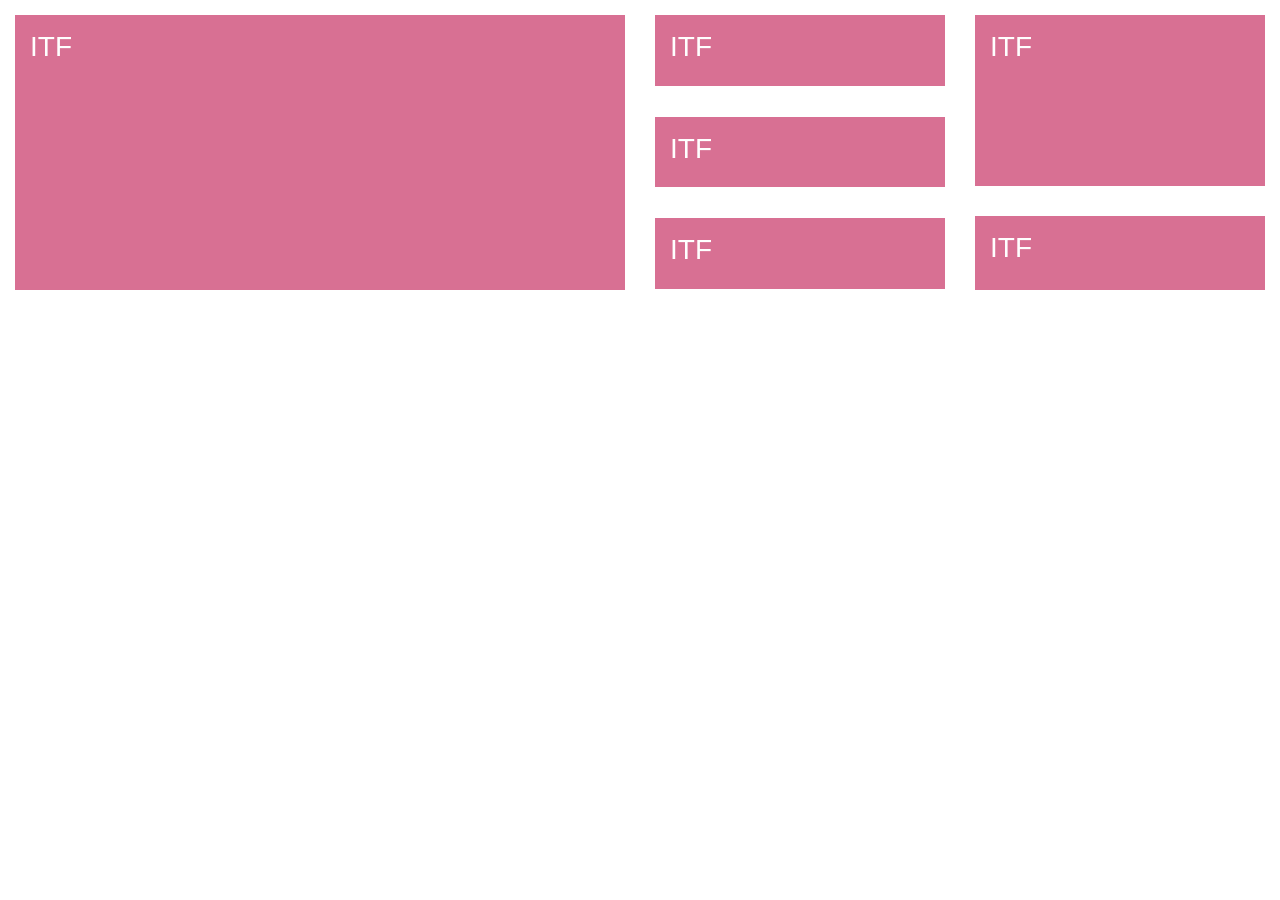
<file: www/index.html>
<!DOCTYPE html>
<html lang="en">
<head>
    <meta charset="UTF-8">
    <meta name="viewport" content="width=device-width, initial-scale=1.0">
    <title>Document</title>
    <link rel="stylesheet" href="https://cdn.jsdelivr.net/npm/bootstrap@4.5.3/dist/css/bootstrap.min.css" integrity="sha384-TX8t27EcRE3e/ihU7zmQxVncDAy5uIKz4rEkgIXeMed4M0jlfIDPvg6uqKI2xXr2" crossorigin="anonymous">
    <link href="style.css" rel="stylesheet">

</head>
<body>
    <div class="container-fluid">
        <div class="row row-height">
            <div class="col-md-6 cell">
                <div class="cell-body">
                    <h3>ITF</h3>
                </div>
            </div>
            <div class="col-md-6">
                <div class="row height-100">
                    <div class="col-sm-6">
                        <div class="row height-100">
                            <div class="col-12 cell" style="height: 33%;">
                                <div class="cell-body">
                                    <h3>ITF</h3>
                                </div>
                            </div>
                            <div class="col-12 cell" style="height: 33%;">
                                <div class="cell-body">
                                    <h3>ITF</h3>
                                </div>
                            </div>
                            <div class="col-12 cell" style="height: 33%;">
                                <div class="cell-body">
                                    <h3>ITF</h3>
                                </div>
                            </div>
                        </div>
                        
                    </div>
                    <div class="col-sm-6">
                        <div class="row height-100">
                            <div class="col-12 cell" style="height: 66%;">
                                <div class="cell-body">
                                    <h3>ITF</h3>
                                </div>
                            </div>
                            <div class="col-12 cell" style="height: 34%;">
                                <div class="cell-body">
                                    <h3>ITF</h3>
                                </div>
                            </div>
                        </div>
                        
                    </div>
                </div>
            </div>
        </div>
        
    </div>
</body>
</html>
</file>
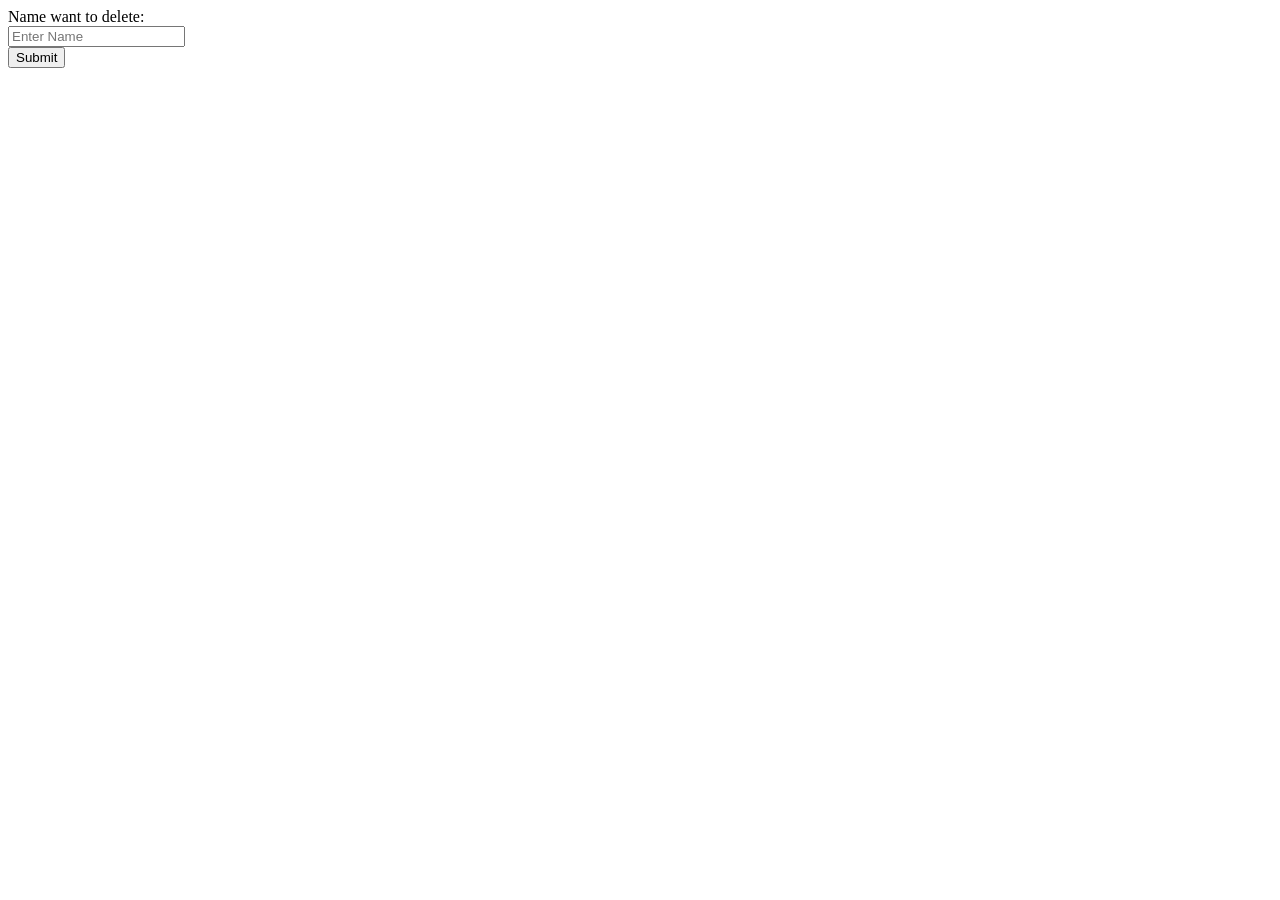
<file: form.html>
<!DOCTYPE html>
<html>
<head>
	<title>Delete Form</title>
<meta charset="utf-8">
</head>
<body>
  <form action = "delete.php" method = "post" id="CommentForm" >
    Name want to delete:<br>
    <input type="text" name = "name" id="idName" placeholder="Enter Name"> <br>
    <input type="submit" id="commentBtn">
  </form> 
</body>
</html>
</file>
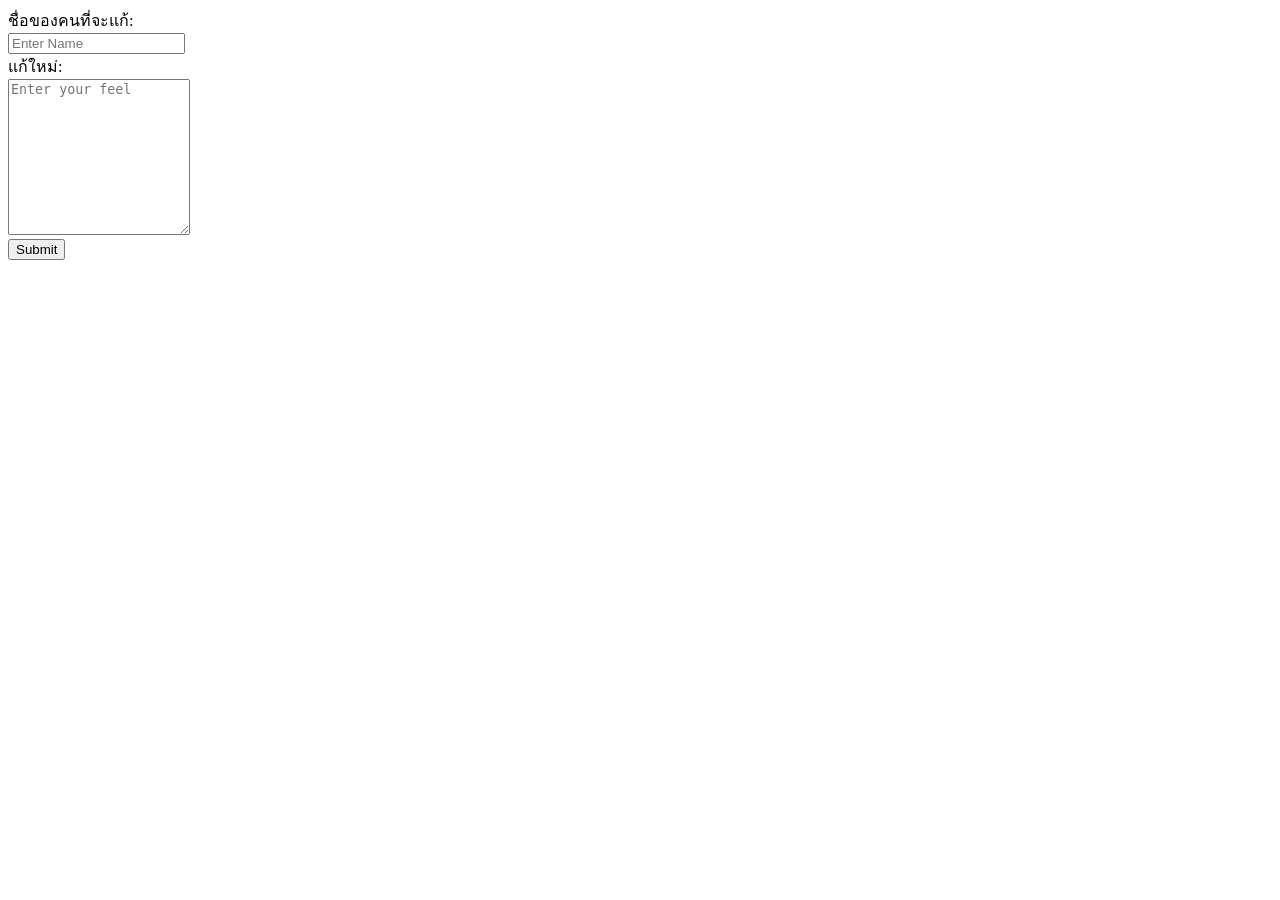
<file: formindex.html>
<!DOCTYPE html>
<html>
<head>
	<title>Edit Form</title>
<meta charset="utf-8">
</head>
<body>
  <form action = "edit.php" method = "post" id="CommentForm" >
    ชื่อของคนที่จะแก้:<br>
    <input type="text" name = "name" id="idName" placeholder="Enter Name"> <br>
    แก้ใหม่:<br>
    <textarea rows="10" cols="20" name = "comment" id="idComment" placeholder="Enter your feel"></textarea><br>  
    <input type="submit" id="commentBtn">
  </form> 
</body>
</html>
</file>
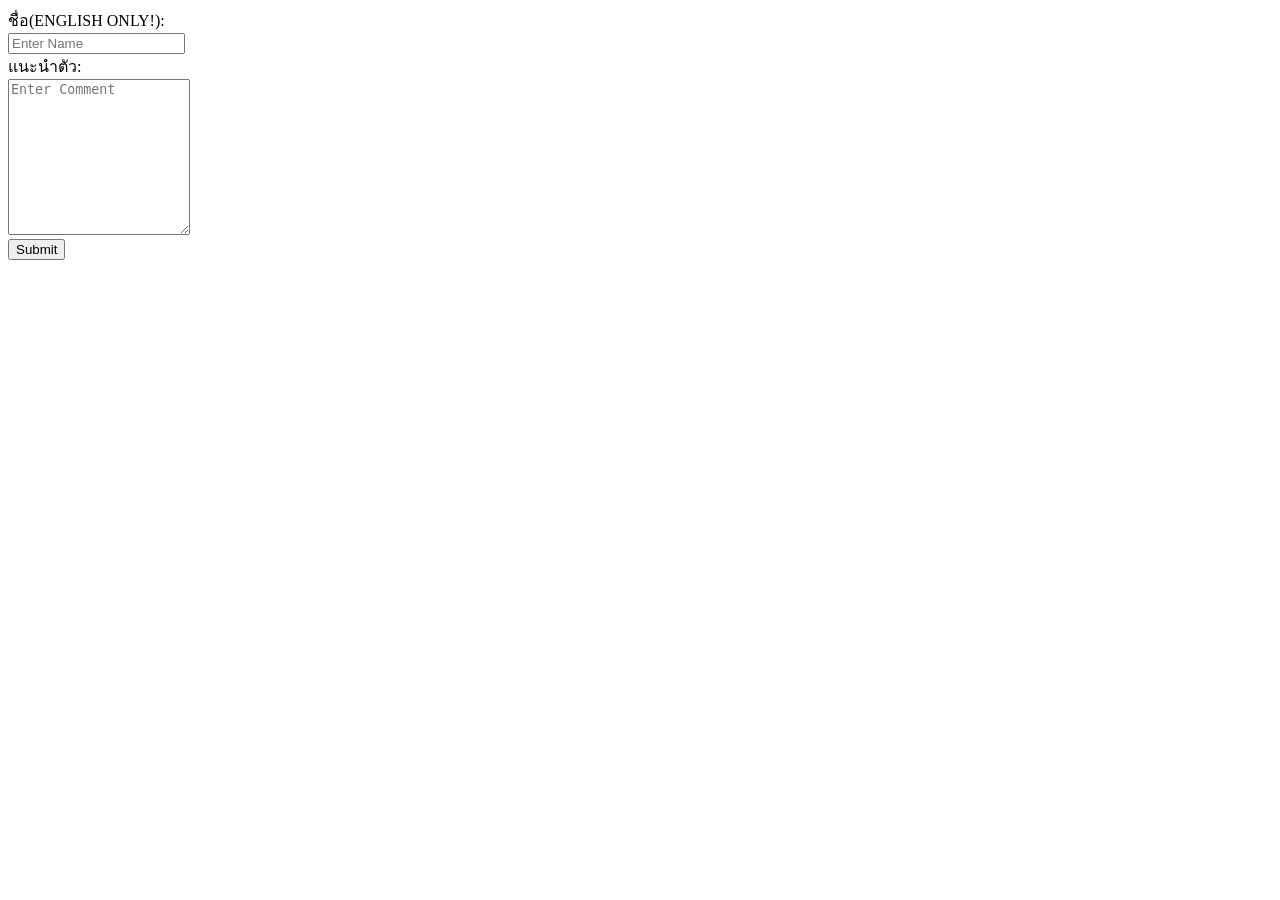
<file: forminsert.html>
<!DOCTYPE html>
<html>
<head>
	<title>Insertname Form</title>
<meta charset="utf-8">
</head>
<body>
  <form action = "insert.php" method = "post" id="CommentForm" >
    ชื่อ(ENGLISH ONLY!):<br>
    <input type="text" name = "name" id="idName" placeholder="Enter Name"> <br>
    แนะนำตัว:<br>
    <textarea rows="10" cols="20" name = "comment" id="idComment" placeholder="Enter Comment"></textarea><br>  
    <input type="submit" id="commentBtn">
  </form> 
</body>
</html>
</file>
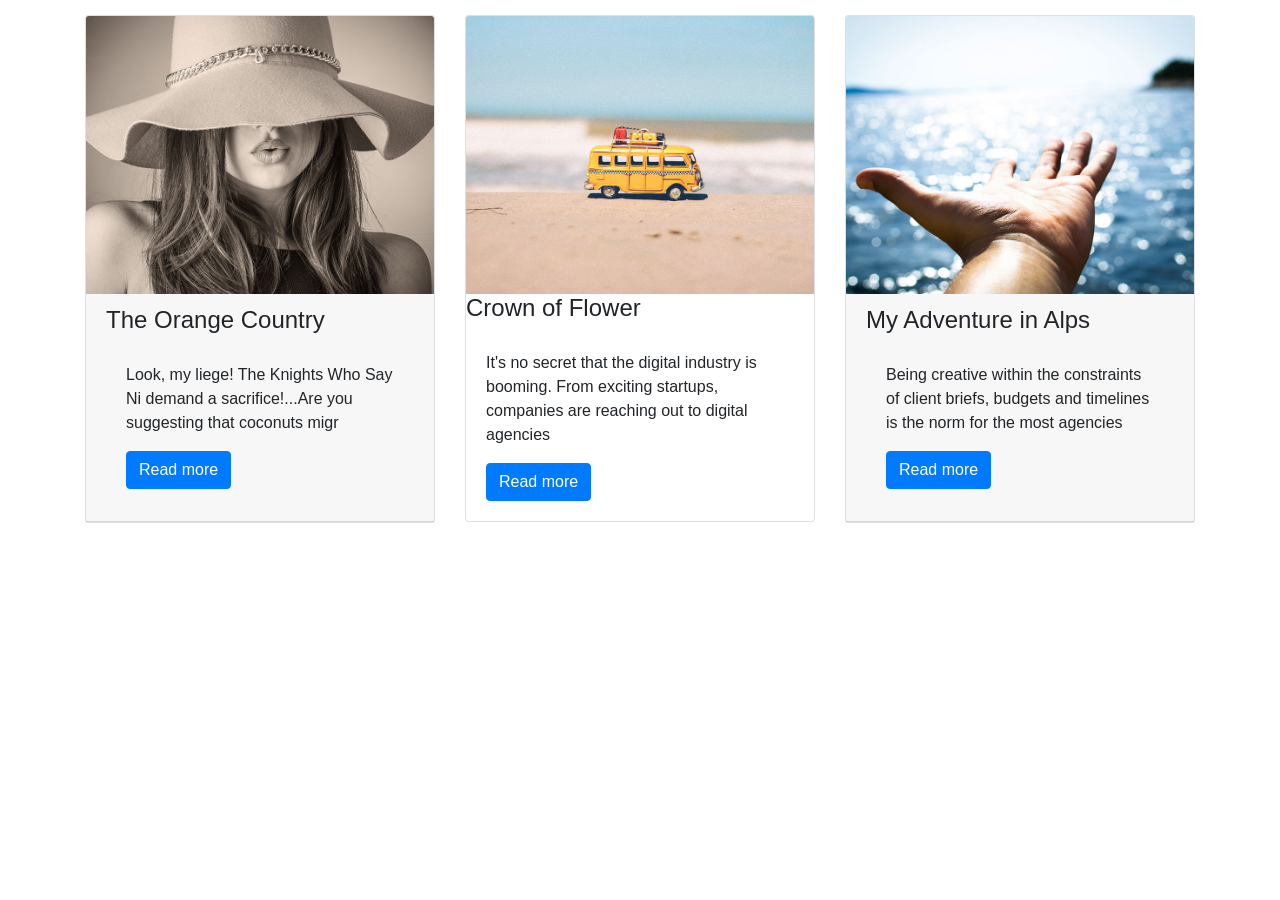
<file: www/card.html>
<!DOCTYPE html>
<html lang="en">
<head>
    <meta charset="UTF-8">
    <meta name="viewport" content="width=device-width, initial-scale=1.0">
    <title>Document</title>
    <link rel="stylesheet" href="https://cdn.jsdelivr.net/npm/bootstrap@4.5.3/dist/css/bootstrap.min.css" integrity="sha384-TX8t27EcRE3e/ihU7zmQxVncDAy5uIKz4rEkgIXeMed4M0jlfIDPvg6uqKI2xXr2" crossorigin="anonymous">
    <link href="style.css" rel="stylesheet">

</head>
<body>
    <div class="container">
        <div class="row">
            <div class="col-md-4 cell">
                <div class="card">
                    <img class="card-img-top" src="life.jpg" style="height: 66%;">
                    <div class="card-header" >
                        <h4>The Orange Country</h4>
                        <div class="card-body">
                            <p>Look, my liege! The Knights Who Say Ni demand a sacrifice!...Are you suggesting that coconuts migr</p>
                            <a href="#" class="btn btn-primary"> Read more</a>
                        </div>
                    </div>
                </div>
            </div>
            <div class="col-md-4 cell">
                <div class="card">
                    <img class="card-img-top" src="life2.jpg" style="height: 66%;">
                    <div class="card-heade" >
                        <h4>Crown of Flower</h4>
                        <div class="card-body">
                            <p>It's no secret that the digital industry is booming. From exciting startups, companies are reaching out to digital agencies</p>
                        <a href="#" class="btn btn-primary"> Read more</a>
                        </div>
                    </div>
                </div>
            </div>
            <div class="col-md-4 cell">
                <div class="card">
                    <img class="card-img-top" src="life3.jpg" style="height: 66%;">
                    <div class="card-header" >
                        <h4>My Adventure in Alps</h4>
                        <div class="card-body">
                            <p>Being creative within the constraints of client briefs, budgets and timelines is the norm for the most agencies</p>
                        <a href="#" class="btn btn-primary"> Read more</a>
                        </div>
                    </div>
                </div>
            </div>
        </div>
    </div>
</body>
</html>
</file>
<file: www/style.css>
html, body {
    padding: 0;
    margin: 0;
}
body {
    height: 100%;
}

.cell {
    padding: 15px;
}
.cell-body {
    height: 100%;
    padding: 15px;
    background-color: #d87093;
    color: #ffffff;
}

.row-height {
    min-height: 100px !important;
}
 
.height-100 {
    height: 100% !important;
}
</file>
